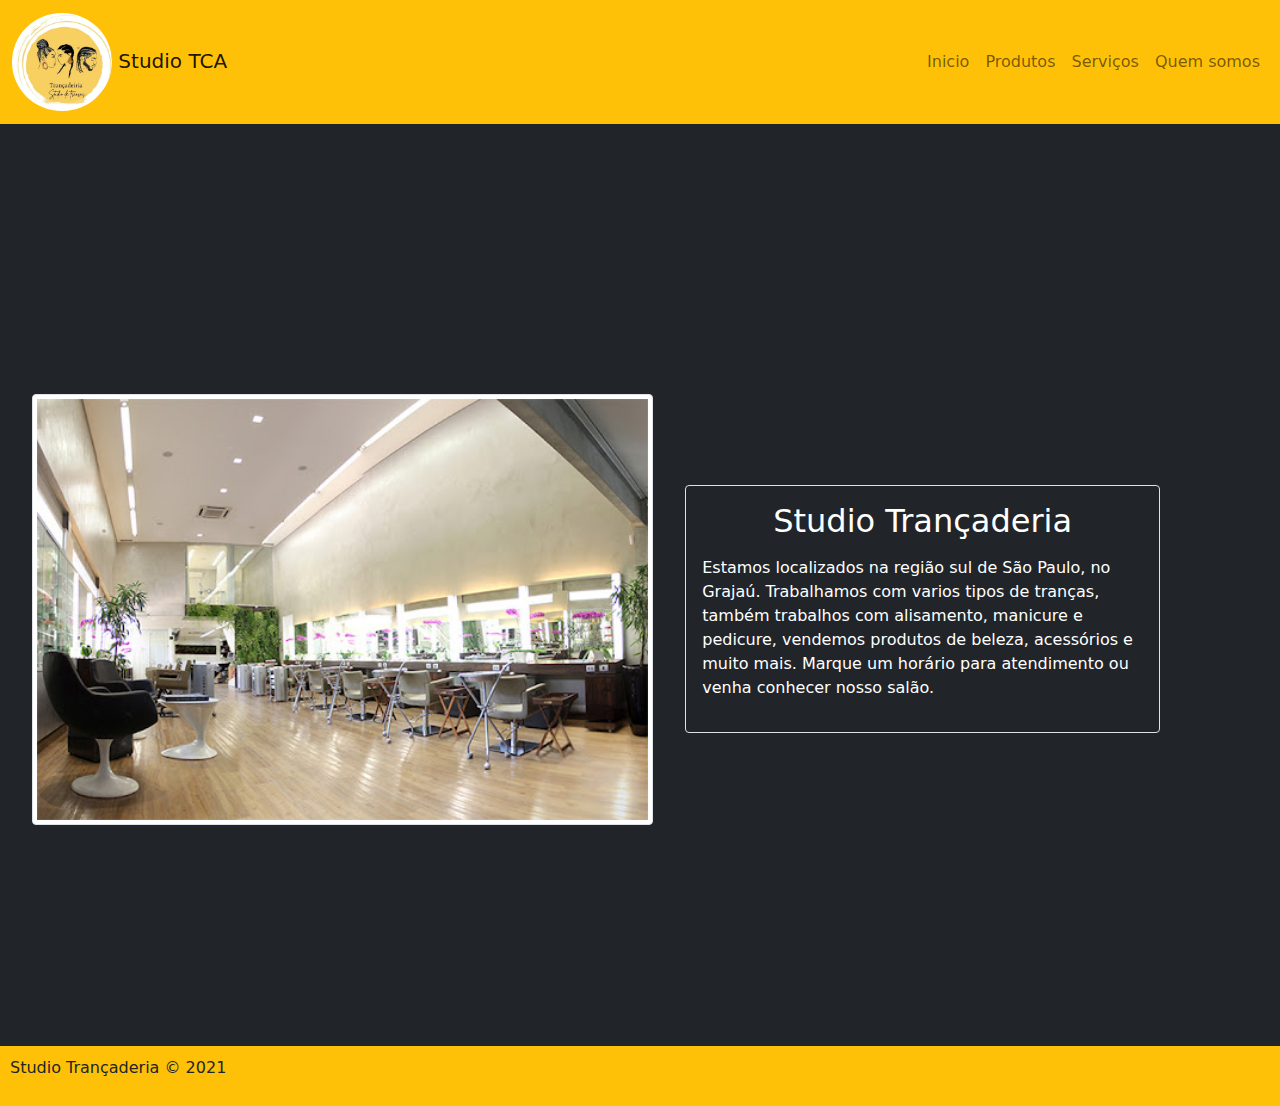
<file: index.html>
<!DOCTYPE html>
<html lang="pt-br">

<head>
    <meta charset="UTF-8">
    <meta http-equiv="X-UA-Compatible" content="IE=edge">
    <meta name="viewport" content="width=device-width, initial-scale=1.0">
    <link rel="stylesheet" type="text/css" href="./css/main.css">
    <link rel="stylesheet" type="text/css" href="./bootstrap/css/bootstrap.min.css">
    <title>Document</title>
</head>


<body class="bg-dark"\>
    <header>
        <nav class="navbar navbar-expand-md navbar-light bg-warning">
            <div class="container-fluid">
                <a class="navbar-brand" href="#">
                    <img class="rounded-circle " src="./img/tcaLogo.jpg" alt="logo" width="100px">
                     Studio TCA
                </a>
                <button class="navbar-toggler" type="button" data-bs-toggle="collapse" data-bs-target="#navbarNav"
                    aria-controls="navbarNav" aria-expanded="false" aria-label="Toggle navigation">
                    <span class="navbar-toggler-icon"></span>
                </button>
                <div class="collapse navbar-collapse  justify-content-end" id="navbarNav">
                    <ul class="navbar-nav">
                        <li class="nav-item">
                            <a class="nav-link" aria-current="page" href="./index.html">Inicio</a>
                        </li>
                        <li class="nav-item">
                            <a class="nav-link" href="./produtos.html">Produtos</a>
                        </li>
                        <li class="nav-item">
                            <a class="nav-link" href="./servicos.html">Serviços</a>
                        </li>
                        <li class="nav-item">
                            <a class="nav-link" href="#" tabindex="-1" aria-disabled="true">Quem somos</a>
                        </li>
                    </ul>
                </div>
            </div>
        </nav>
    </header>
    <article class="h-100 d-flex flex-column flex-lg-row align-items-center">
        <img class="rounded img-thumbnail img-fluid" src="./img/salao.jpg" alt="salao.jpg">
        <div class="box-texto text-white d-flex flex-column align-items-center border borde-white p-3 rounded">
            <h2 class="mb-3">Studio Trançaderia</h2>
            <p class="w-100">Estamos localizados na região sul de São Paulo, no Grajaú. Trabalhamos com varios
                tipos de tranças,
                também trabalhos com alisamento, manicure e pedicure, vendemos produtos de beleza, acessórios e
                muito mais. Marque um horário para atendimento ou venha conhecer nosso salão. </p>
        </div>
    </article>

        <footer class="bg-warning">
            <p class="">Studio Trançaderia &#169; 2021 </p>
        </footer>

    <script src="./bootstrap/js/bootstrap.min.js"></script>

</body>

</html>
</file>
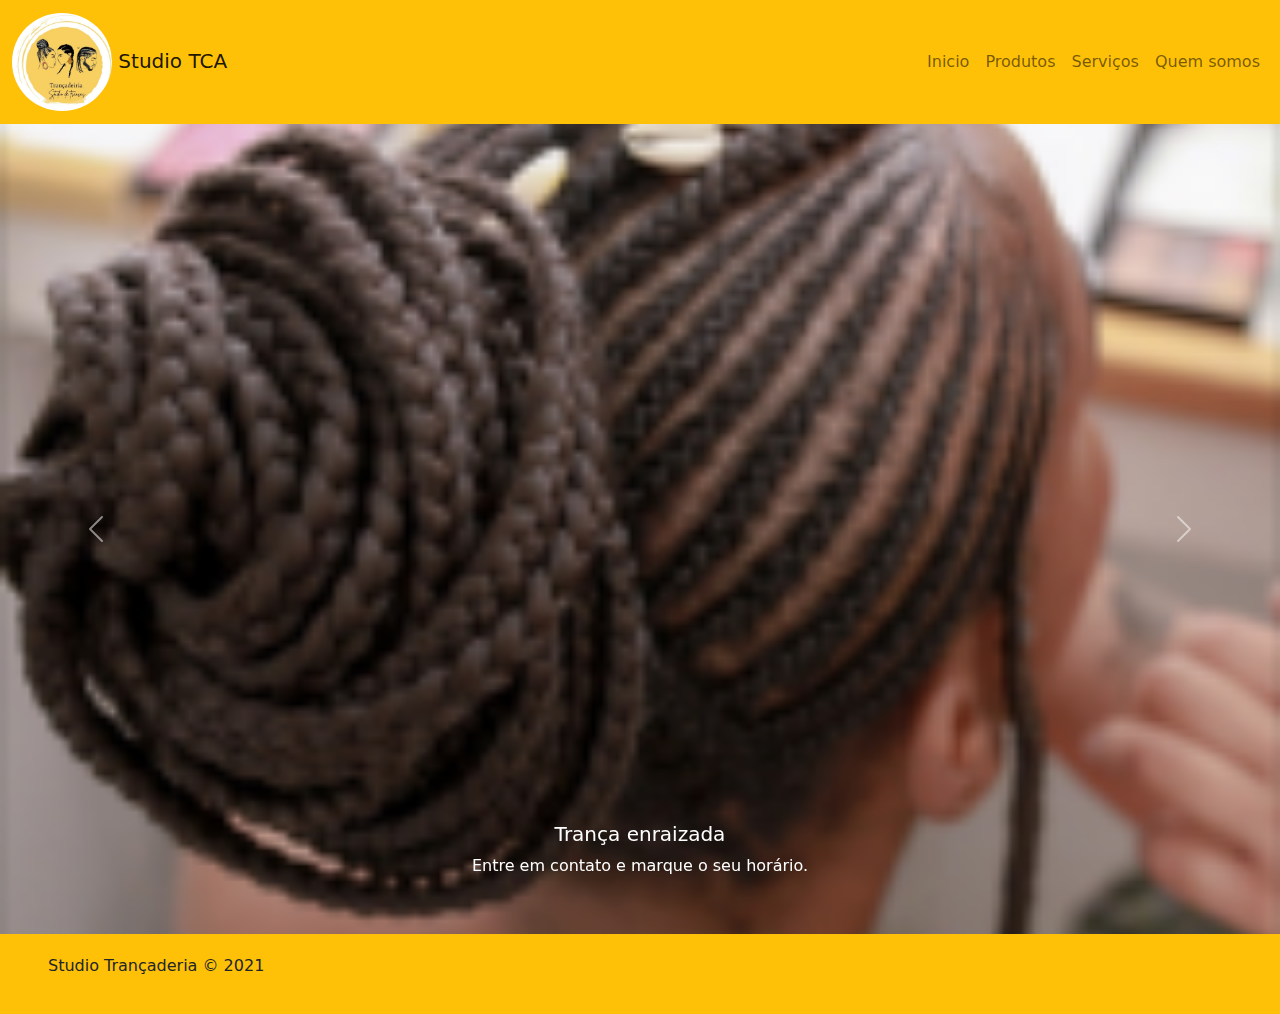
<file: servicos.html>
<!DOCTYPE html>
<html lang="pt-br">

<head>
    <meta charset="UTF-8">
    <meta http-equiv="X-UA-Compatible" content="IE=edge">
    <meta name="viewport" content="width=device-width, initial-scale=1.0">
    <link rel="stylesheet" href="./css/servicos.css">
    <link rel="stylesheet" type="text/css" href="./bootstrap/css/bootstrap.min.css">
    <title>Document</title>
</head>


<body class="bg-dark" \>
    <header>
        <nav class="navbar navbar-expand-md navbar-light bg-warning">
            <div class="container-fluid">
                <a class="navbar-brand" href="#">
                    <img class="rounded-circle " src="./img/tcaLogo.jpg" alt="logo" width="100px">
                    Studio TCA
                </a>
                <button class="navbar-toggler" type="button" data-bs-toggle="collapse" data-bs-target="#navbarNav"
                    aria-controls="navbarNav" aria-expanded="false" aria-label="Toggle navigation">
                    <span class="navbar-toggler-icon"></span>
                </button>
                <div class="collapse navbar-collapse  justify-content-end" id="navbarNav">
                    <ul class="navbar-nav">
                        <li class="nav-item">
                            <a class="nav-link" aria-current="page" href="./index.html">Inicio</a>
                        </li>
                        <li class="nav-item">
                            <a class="nav-link" href="./produtos.html">Produtos</a>
                        </li>
                        <li class="nav-item">
                            <a class="nav-link" href="./servicos.html">Serviços</a>
                        </li>
                        <li class="nav-item">
                            <a class="nav-link" href="#" tabindex="-1" aria-disabled="true">Quem somos</a>
                        </li>
                    </ul>
                </div>
            </div>
        </nav>
    </header>
    <div class="carrosel">
        <div id="slide" class="carousel slide" data-bs-ride="carousel">
            <div class="carousel-inner">
                <div class="carousel-item active" style="background-image: url('./img/enraizadas.png');">
                    <div class="carousel-caption">
                        <h5>Trança enraizada</h5>
                        <p>Entre em contato e marque o seu horário.</p>
                    </div>
                </div>
                <div class="carousel-item" style="background-image: url('./img/manicure.jpg');">
                    <div class="carousel-caption ">
                        <h5>Manicure e pedicure</h5>
                        <p>Entre em contato e marque o seu horário.</p>
                    </div>
                </div>
                <div class="carousel-item" style="background-image: url('./img/sobrancelhas.jpg');">
                    <div class="carousel-caption">
                        <h5>Sobrancelhas</h5>
                        <p>Entre em contato e marque o seu horário.</p>
                    </div>
                </div>
            </div>
            <button class="carousel-control-prev" type="button" data-bs-target="#slide" data-bs-slide="prev">
                <span class="carousel-control-prev-icon" aria-hidden="true"></span>
                <span class="visually-hidden">Previous</span>
            </button>
            <button class="carousel-control-next" type="button" data-bs-target="#slide" data-bs-slide="next">
                <span class="carousel-control-next-icon" aria-hidden="true"></span>
                <span class="visually-hidden">Next</span>
            </button>
        </div>
    </div>
    <footer class="bg-warning">
        <p class="mx-5">Studio Trançaderia &#169; 2021 </p>
    </footer>

    <script src="./bootstrap/js/bootstrap.min.js"></script>

</body>

</html>
</file>
<file: css/main.css>
article{
    margin: 2rem;
    min-height: 90vh;
}

footer{
    padding: 10px;
}

@media(min-width: 320px){
    .box-texto{
        margin-top: 2rem;
    }
}

@media(min-width: 600px){
    .box-texto{
        margin: 4rem 0.5rem 0rem 0.5rem;
    }
    
    article{
        margin-top: 5rem;
    }
}

@media(min-width: 768px){
    .box-texto{
        margin: 5rem 5.5rem 0rem 5.5rem;
    }
    
    article{
        margin-top: 5rem;
    }
}


@media(min-width: 1024px){
    .box-texto{
        margin-top: 0px;
        margin-left: 2rem;
    }

    article{
        padding: 0px;
    }

    article > img {
        width: 200rem;
    }
}
</file>
<file: css/servicos.css>
.menu {
    font-size: 1.5rem;
}


footer{
    padding: 20px 0px;
}
    

.carrosel .carousel-item{
    background-repeat: no-repeat;
    background-position: center;
    min-height: 90vh;
    background-size: cover;
}
</file>
